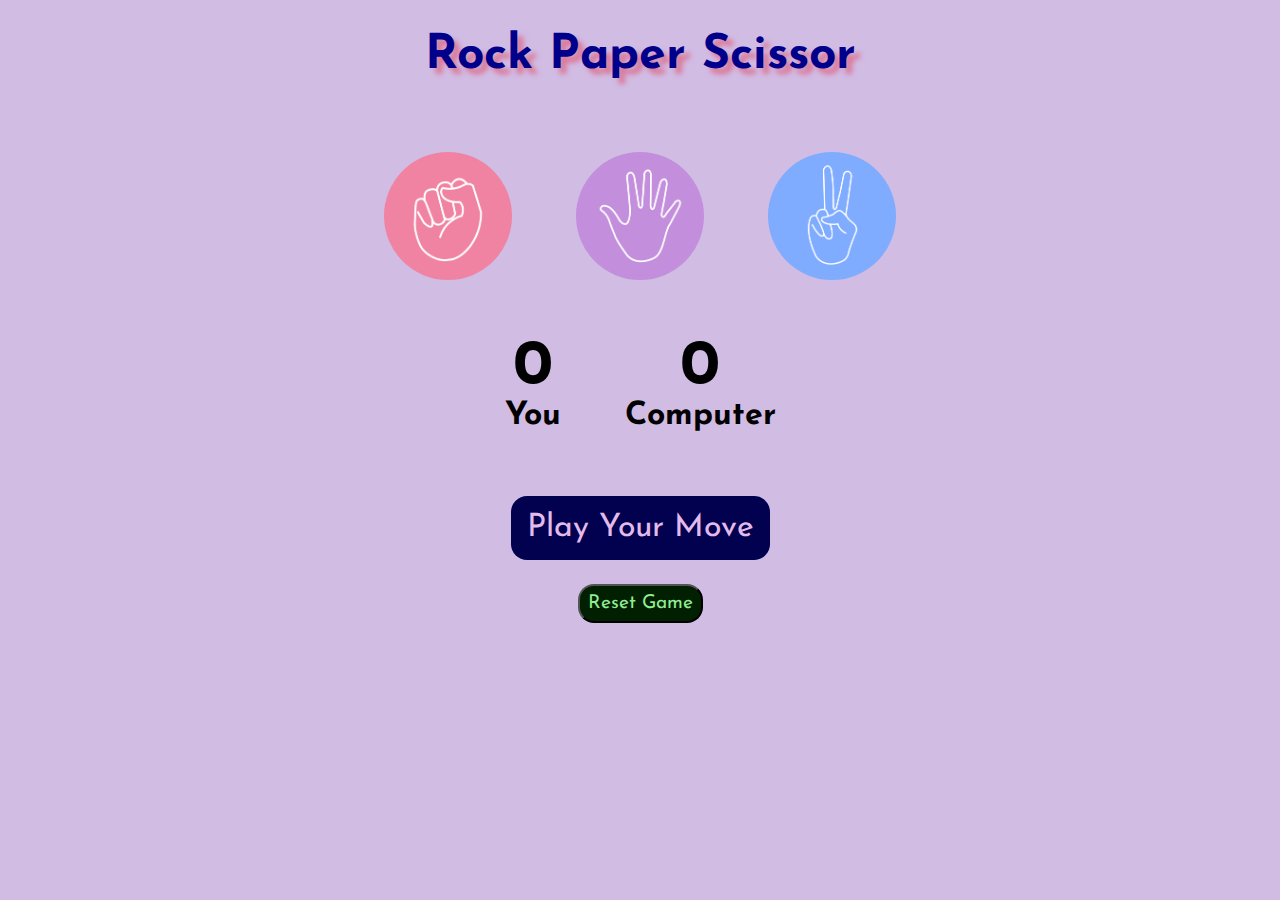
<file: index.html>
<!DOCTYPE html>
<html lang="en">
  <head>
    <meta charset="UTF-8" />
    <meta name="viewport" content="width=device-width, initial-scale=1.0" />
    <title>Rock Paper Scissor</title>
    <link
      href="https://fonts.googleapis.com/css2?family=Concert+One&family=Josefin+Sans:ital,wght@0,100..700;1,100..700&family=Ribeye+Marrow&family=Sour+Gummy:ital,wght@0,100..900;1,100..900&display=swap"
      rel="stylesheet"
    />

    <link rel="stylesheet" href="rockpaperscissor.css" />
  </head>

  <body>
    <h1>Rock Paper Scissor</h1>
    <div class="container">
      <div class="choice" id="rock">
        <img src="image/rock.png" alt="" />
      </div>
      <div class="choice" id="paper">
        <img src="image/paper.png" alt="" />
      </div>
      <div class="choice" id="scissors">
        <img src="image/scissors.png" alt="" />
      </div>
    </div>
    <div class="score-board">
      <div class="score">
        <p id="user-score">0</p>
        <p>You</p>
      </div>
      <div class="score">
        <p id="comp-score">0</p>
        <p>Computer</p>
      </div>
    </div>

    <div class="msg-box">
      <p id="msg">Play Your Move</p>
    </div>

    <button class="btn">Reset Game</button>

    <script src="rockpaperscissor.js"></script>
  </body>
</html>
</file>
<file: rockpaperscissor.css>
*{
    margin: 0;
    padding: 0;
    text-align: center;
}

body{
    background-color: rgb(209, 188, 228)
}

h1{
    color: darkblue;
    font-size: 3rem;
    text-shadow: 6px 6px 5px rgb(218, 122, 154);
    margin-top: 2rem;
    font-family: "Josefin Sans", seri;
}

.container{
    /* border: 5px solid red; */
    margin-top: 4rem;
    display: flex;
    justify-content: center;
    align-items: center;
    gap: 3rem;
}

.choice{
    /* border: 5px solid green; */
    width: 9rem;
    height: 9rem;
    display: flex;
    justify-content: center;
    align-items: center;
    border-radius: 10rem;
}

.choice:hover{
    cursor: pointer;
    background-color: darkblue;
}

img{
    width: 8rem;
    height: 8rem;
    border-radius: 10rem;
    object-fit: cover;
}

.score-board{
    display: flex;
    justify-content: center;
    align-items: center;
    margin-top: 3rem;
    font-size: 2rem;
    gap: 4rem;
    font-weight: bold;
    font-family: "Josefin Sans", seri;;
}

#user-score,#comp-score{
    font-size: 4rem;
}

.msg-box{
    margin-top: 5rem;
}

#msg{
    background-color: rgb(1, 1, 80);
    color: rgb(227, 187, 235);
    font-size: 2rem;
    display: inline;
    padding: 1rem;
    border-radius: 1rem;
    font-family: "Josefin Sans", seri;
}

.btn{
    margin-top: 2.5rem;
    padding: 0.5rem;
    background-color: rgb(1, 31, 1);
    color: lightgreen;
    font-size: 1.2rem;
    border-radius: 1rem;
    font-family: "Josefin Sans", seri;
}

.btn:hover{
    background-color: rgb(18, 1, 71);
    color: white;
    cursor: pointer;
}
</file>
